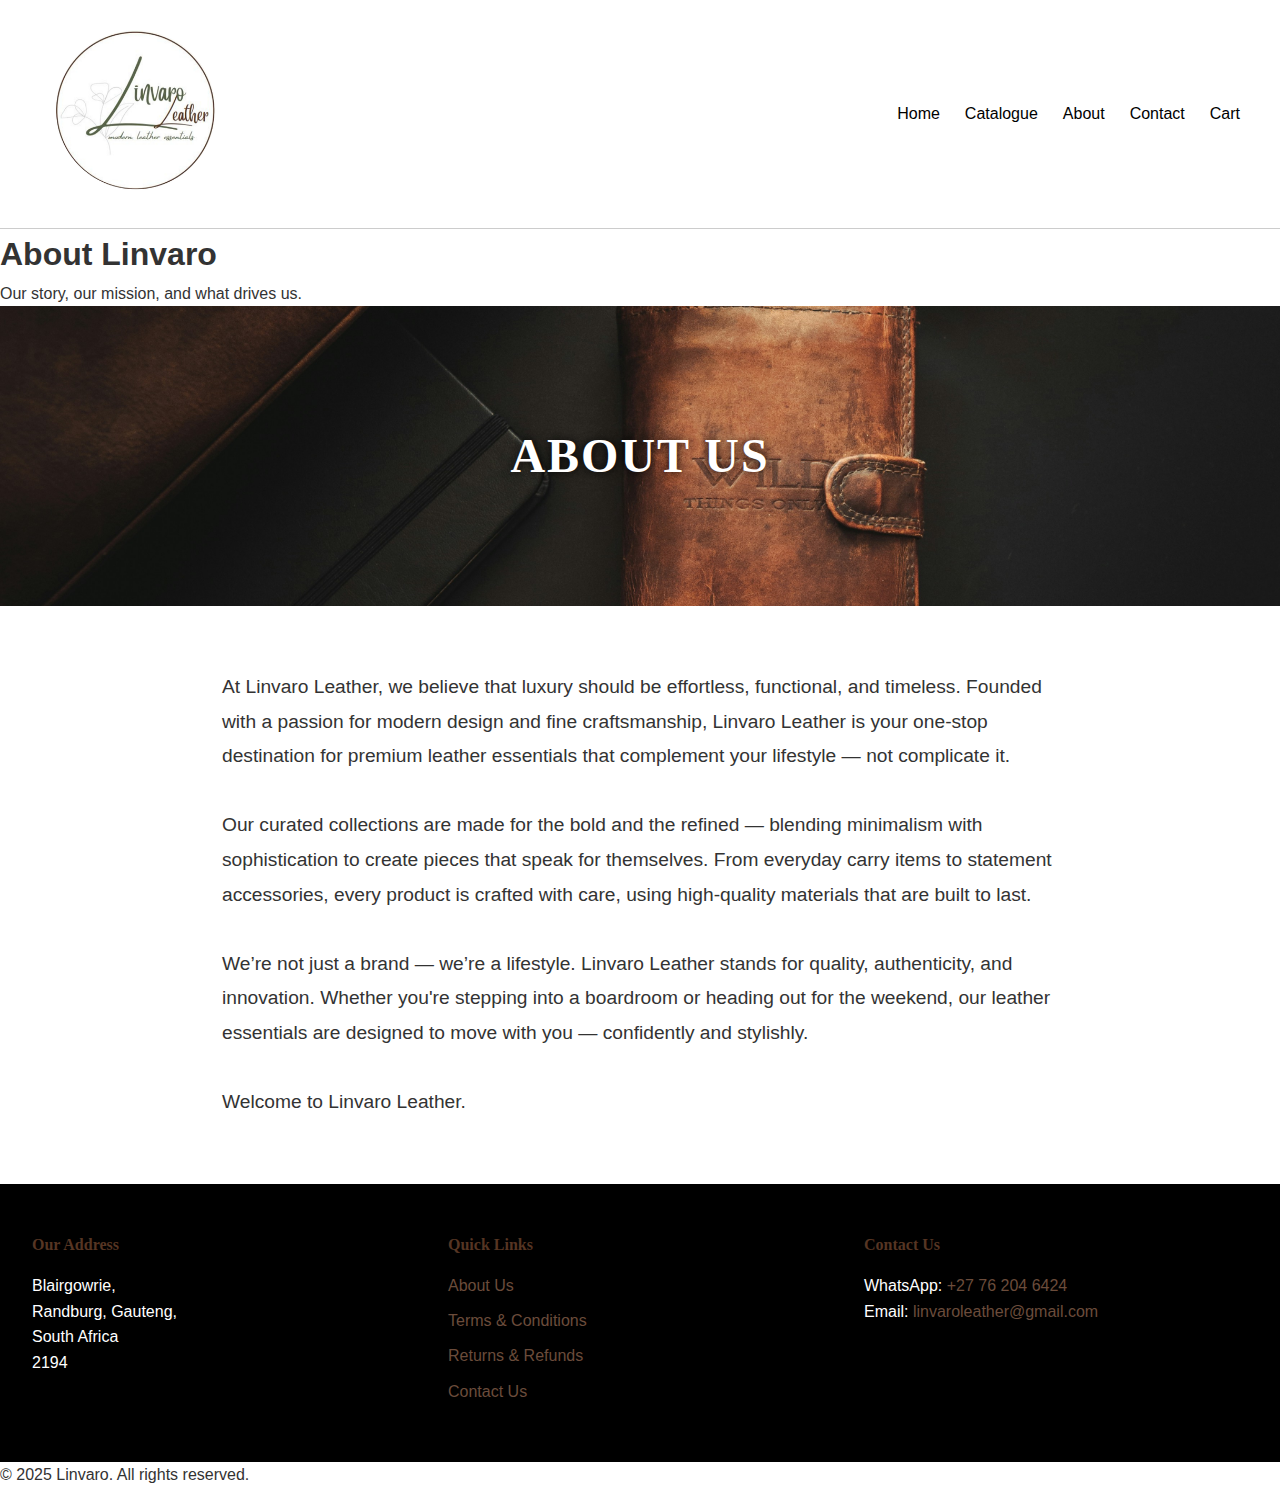
<file: about-us.html>
<!DOCTYPE html>
<html lang="en">
<head>
  <meta charset="UTF-8" />
  <meta name="viewport" content="width=device-width, initial-scale=1.0" />
  <title>Linvaro | About Us</title>
  <link rel="stylesheet" href="css/style.css" />
</head>
<body>

  <!-- Header/Navbar -->
  <header>
    <div class="logo">
  <img src="images/linvaro-logo.png" alt="Linvaro Logo" />
</div>
    <nav>
      <ul>
        <li><a href="index.html">Home</a></li>
        <li><a href="catalogue.html">Catalogue</a></li>
        <li><a href="about-us.html">About</a></li>
        <li><a href="contact.html">Contact</a></li>
        <li><a href="cart.html">Cart</a></li>
      </ul>
    </nav>
  </header>

  <!-- About Hero -->
  <section class="page-hero">
    <h1>About Linvaro</h1>
    <p>Our story, our mission, and what drives us.</p>
  </section>

  <!-- About Content -->
  <!-- Small About Banner -->
<section class="about-banner">
  <h1>ABOUT US</h1>
</section>

<!-- Brand Story -->
<section class="about-content">
  <p>
    At Linvaro Leather, we believe that luxury should be effortless, functional, and timeless. Founded with a passion for modern design and fine craftsmanship, Linvaro Leather is your one-stop destination for premium leather essentials that complement your lifestyle — not complicate it.
    <br><br>
    Our curated collections are made for the bold and the refined — blending minimalism with sophistication to create pieces that speak for themselves. From everyday carry items to statement accessories, every product is crafted with care, using high-quality materials that are built to last.
    <br><br>
    We’re not just a brand — we’re a lifestyle. Linvaro Leather stands for quality, authenticity, and innovation. Whether you're stepping into a boardroom or heading out for the weekend, our leather essentials are designed to move with you — confidently and stylishly.
    <br><br>
    Welcome to Linvaro Leather.
  </p>
</section>

  
    <!-- Info & Contact Block -->
  <section class="info-contact">
    <div class="address">
      <h4>Our Address</h4>
      <p>Blairgowrie, 
       <p> Randburg, Gauteng,
        <p></p>South Africa
        <p></p>2194
    </div>

    <div class="quick-links">
      <h4>Quick Links</h4>
      <ul>
        <li><a href="about-us.html">About Us</a></li>
        <li><a href="terms.html">Terms & Conditions</a></li>
        <li><a href="returns.html">Returns & Refunds</a></li>
        <li><a href="contact.html">Contact Us</a></li>
      </ul>
    </div>

    <div class="contact-info">
      <h4>Contact Us</h4>
      <p>WhatsApp: <a href="https://wa.me/27762046424" target="_blank">+27 76 204 6424</a></p>
      <p>Email: <a href="mailto:linvaroleather@gmail.com">linvaroleather@gmail.com</a></p>
    </div>
  </section>

  <!-- Footer -->
  <footer>
    <p>&copy; 2025 Linvaro. All rights reserved.</p>
  </footer>

</body>
</html>
</file>
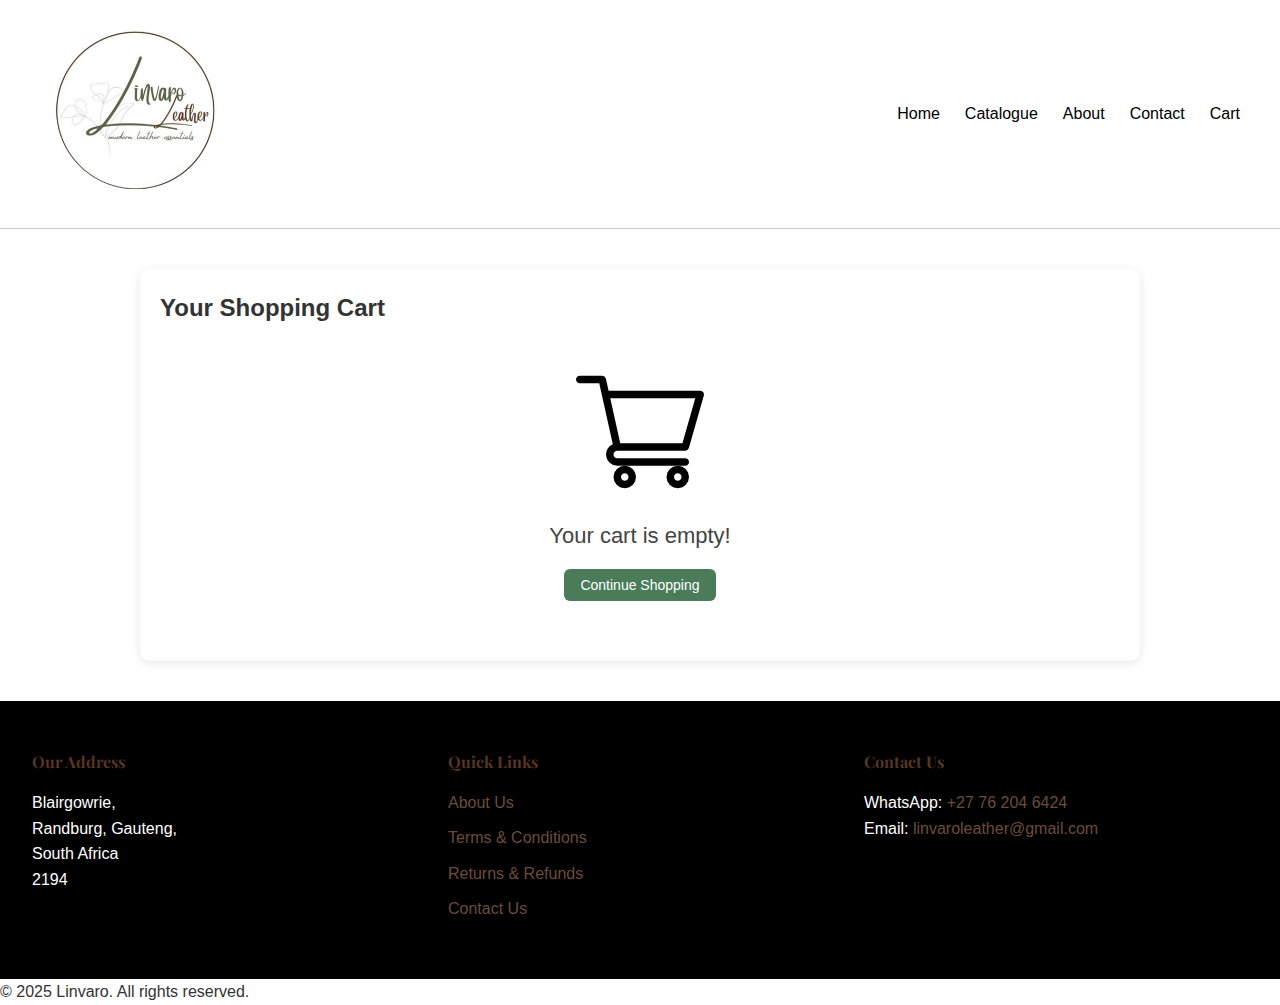
<file: cart.html>
<!DOCTYPE html>
<html lang="en">
<head>
  <meta charset="UTF-8" />
  <meta name="viewport" content="width=device-width, initial-scale=1.0" />
  <title>Your Cart - Linvaro</title>
  <link href="https://fonts.googleapis.com/css2?family=Playfair+Display&display=swap" rel="stylesheet" />
  <link rel="stylesheet" href="css/style.css" />
  <link rel="stylesheet" href="css/cart.css" />
</head>
<body>
  <!-- Header/Navbar -->
  <header>
    <div class="logo">
      <img src="images/linvaro-logo.png" alt="Linvaro Logo" />
    </div>
    <nav>
      <ul>
        <li><a href="index.html">Home</a></li>
        <li><a href="catalogue.html">Catalogue</a></li>
        <li><a href="about-us.html">About</a></li>
        <li><a href="contact.html">Contact</a></li>
        <li><a href="cart.html" class="active">Cart</a></li>
      </ul>
    </nav>
  </header>

  <!-- Cart Section -->
  <main class="cart-container">
    <h2>Your Shopping Cart</h2>
    <div id="cart-content">
      <!-- Content dynamically filled via JS -->
    </div>
  </main>

  <!-- Info & Contact Block -->
  <section class="info-contact">
    <div class="address">
      <h4>Our Address</h4>
      <p>Blairgowrie, 
       <p> Randburg, Gauteng,
        <p></p>South Africa
        <p></p>2194
    </div>

    <div class="quick-links">
      <h4>Quick Links</h4>
      <ul>
        <li><a href="about-us.html">About Us</a></li>
        <li><a href="terms.html">Terms & Conditions</a></li>
        <li><a href="returns.html">Returns & Refunds</a></li>
        <li><a href="contact.html">Contact Us</a></li>
      </ul>
    </div>

    <div class="contact-info">
      <h4>Contact Us</h4>
      <p>WhatsApp: <a href="https://wa.me/27762046424" target="_blank">+27 76 204 6424</a></p>
      <p>Email: <a href="mailto:linvaroleather@gmail.com">linvaroleather@gmail.com</a></p>
    </div>
  </section>

  <!-- Footer -->
  <footer>
    <p>&copy; 2025 Linvaro. All rights reserved.</p>
  </footer>

  <!-- JS Scripts -->
  <script src="js/script.js"></script>
  <script src="js/cart.js"></script>
</body>
</html>
</file>
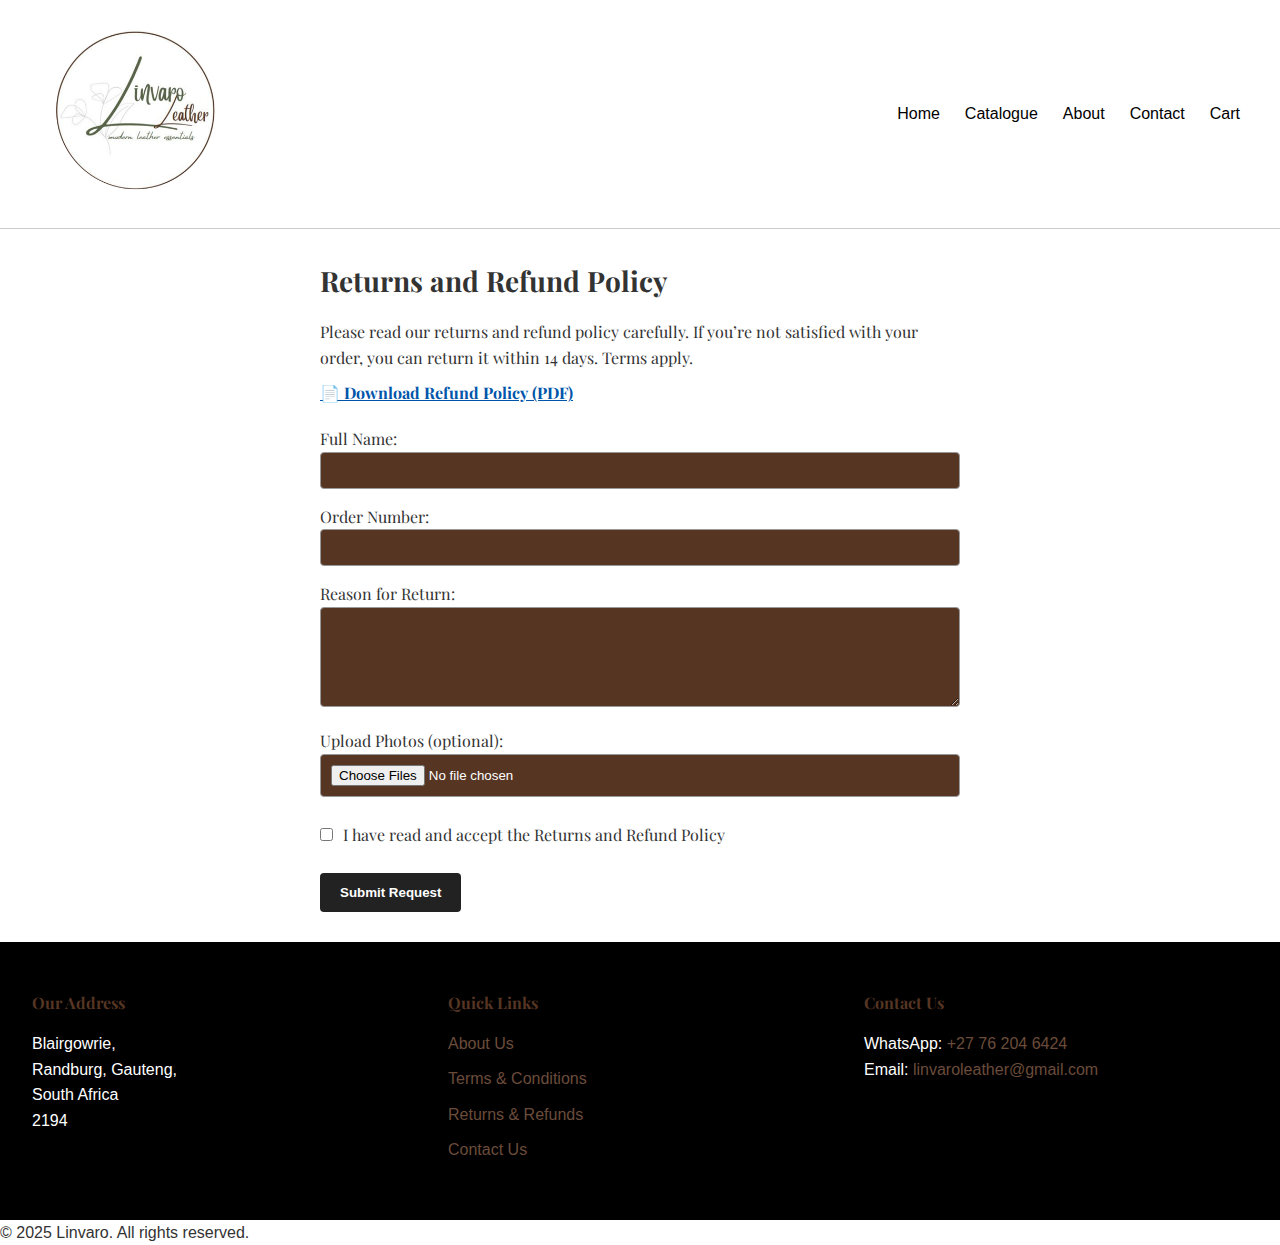
<file: returns.html>
<!DOCTYPE html>
<html lang="en">
<head>
  <meta charset="UTF-8" />
  <meta name="viewport" content="width=device-width, initial-scale=1.0" />
  <title>Returns & Refunds - Linvaro</title>
  <link href="https://fonts.googleapis.com/css2?family=Playfair+Display&display=swap" rel="stylesheet" />
  <link rel="stylesheet" href="css/style.css" />
  <link rel="stylesheet" href="css/returns.css" />
</head>
<body>
  <!-- Header/Navbar -->
  <header>
    <div class="logo">
      <img src="images/linvaro-logo.png" alt="Linvaro Logo" />
    </div>
    <nav>
      <ul>
        <li><a href="index.html">Home</a></li>
        <li><a href="catalogue.html">Catalogue</a></li>
        <li><a href="about-us.html">About</a></li>
        <li><a href="contact.html">Contact</a></li>
        <li><a href="cart.html">Cart</a></li>
      </ul>
    </nav>
  </header>

  <!-- PAGE CONTENT -->
  <main class="returns-container">
    <h2>Returns and Refund Policy</h2>
    <p>Please read our returns and refund policy carefully. If you’re not satisfied with your order, you can return it within 14 days. Terms apply.</p>
    
    <!-- Download PDF -->
    <a href="assets/ReturnsPolicy.pdf" download class="pdf-download">📄 Download Refund Policy (PDF)</a>

    <form id="returns-form">
      <label for="fullName">Full Name:</label>
      <input type="text" id="fullName" name="fullName" required>

      <label for="orderNumber">Order Number:</label>
      <input type="text" id="orderNumber" name="orderNumber" required>

      <label for="reason">Reason for Return:</label>
      <textarea id="reason" name="reason" required></textarea>

      <label for="images">Upload Photos (optional):</label>
      <input type="file" id="images" name="images" multiple accept="image/*">

      <div class="checkbox-wrapper">
        <input type="checkbox" id="acceptPolicy" required>
        <label for="acceptPolicy">I have read and accept the Returns and Refund Policy</label>
      </div>

      <button type="submit">Submit Request</button>
    </form>
  </main>

  <!-- Info & Contact Block -->
  <section class="info-contact">
    <div class="address">
      <h4>Our Address</h4>
      <p>Blairgowrie, 
       <p> Randburg, Gauteng,
        <p></p>South Africa
        <p></p>2194
    </div>

    <div class="quick-links">
      <h4>Quick Links</h4>
      <ul>
        <li><a href="about-us.html">About Us</a></li>
        <li><a href="terms.html">Terms & Conditions</a></li>
        <li><a href="returns.html">Returns & Refunds</a></li>
        <li><a href="contact.html">Contact Us</a></li>
      </ul>
    </div>

    <div class="contact-info">
      <h4>Contact Us</h4>
      <p>WhatsApp: <a href="https://wa.me/27762046424" target="_blank">+27 76 204 6424</a></p>
      <p>Email: <a href="mailto:linvaroleather@gmail.com">linvaroleather@gmail.com</a></p>
    </div>
  </section>

  <!-- Footer -->
  <footer>
    <p>&copy; 2025 Linvaro. All rights reserved.</p>
  </footer>

  <!-- Scripts -->
  <script src="js/script.js"></script>
  <script src="js/returns.js"></script>
</body>
</html>
</file>
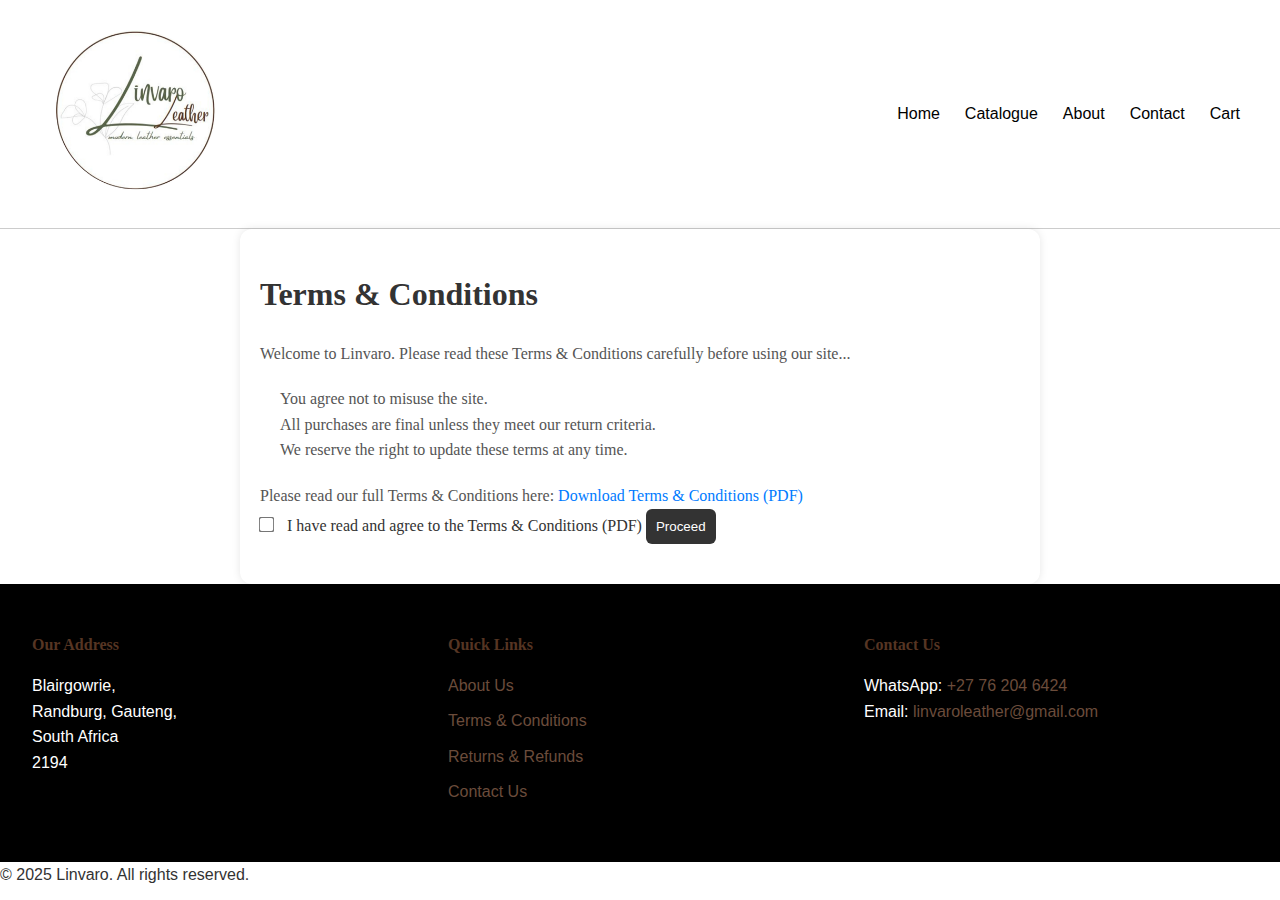
<file: terms.html>
<!DOCTYPE html>
<html lang="en">
<head>
  <meta charset="UTF-8" />
  <meta name="viewport" content="width=device-width, initial-scale=1.0"/>
  <title>Terms & Conditions - Linvaro</title>
  <link rel="stylesheet" href="css/style.css" />
  <link rel="stylesheet" href="css/terms.css" />
</head>
<body>
  <!-- Header -->
  <header>
    <div class="logo">
      <img src="images/linvaro-logo.png" alt="Linvaro Logo" />
    </div>
    <nav>
      <ul>
        <li><a href="index.html">Home</a></li>
        <li><a href="catalogue.html">Catalogue</a></li>
        <li><a href="about-us.html">About</a></li>
        <li><a href="contact.html">Contact</a></li>
        <li><a href="cart.html">Cart</a></li>
      </ul>
    </nav>
  </header>

  <!-- Main Content -->
  <main class="terms-container">
    <h2>Terms & Conditions</h2>
    <p>Welcome to Linvaro. Please read these Terms & Conditions carefully before using our site...</p>

    <ul>
      <li>You agree not to misuse the site.</li>
      <li>All purchases are final unless they meet our return criteria.</li>
      <li>We reserve the right to update these terms at any time.</li>
    </ul>

    <p>
  Please read our full Terms & Conditions here: 
  <a href="assets/Terms.pdf" target="_blank" rel="noopener noreferrer" style="color: #007BFF;">
    Download Terms & Conditions (PDF)
  </a>
</p>


    <label>
      <input type="checkbox" id="acceptTerms" />
      I have read and agree to the <a href="docs/terms.pdf" target="_blank" rel="noopener noreferrer">Terms & Conditions (PDF)</a>
    </label>

    <button id="proceedBtn" disabled>Proceed</button>
  </main>

  <!-- Info & Contact Block -->
  <section class="info-contact">
    <div class="address">
      <h4>Our Address</h4>
      <p>Blairgowrie, 
       <p> Randburg, Gauteng,
        <p></p>South Africa
        <p></p>2194
       </div>

    <div class="quick-links">
      <h4>Quick Links</h4>
      <ul>
        <li><a href="about-us.html">About Us</a></li>
        <li><a href="terms.html">Terms & Conditions</a></li>
        <li><a href="returns.html">Returns & Refunds</a></li>
        <li><a href="contact.html">Contact Us</a></li>
      </ul>
    </div>

    <div class="contact-info">
      <h4>Contact Us</h4>
      <p>WhatsApp: <a href="https://wa.me/27762046424" target="_blank">+27 76 204 6424</a></p>
      <p>Email: <a href="mailto:linvaroleather@gmail.com">linvaroleather@gmail.com</a></p>
    </div>
  </section>

  <!-- Footer -->
  <footer>
    <p>&copy; 2025 Linvaro. All rights reserved.</p>
  </footer>

  <!-- Scripts -->
  <script src="js/script.js"></script>
  <script src="js/terms.js"></script>
</body>
</html>
</file>
<file: css/cart.css>
/* cart.css */

/* Container for entire cart section */
.cart-container {
  max-width: 1000px;
  margin: 40px auto;
  padding: 20px;
  background: #ffffff;
  box-shadow: 0 2px 10px rgba(0,0,0,0.1);
  border-radius: 10px;
}

/* Empty cart message */
.empty-cart {
  text-align: center;
  padding: 40px 15px;
}

.empty-cart-icon {
  width: 10px; /* 👈 smaller icon */
  opacity: 0.5;
  margin: 20px auto;
  display: block;
}

.empty-cart h2 {
  font-size: 22px; /* 👈 smaller text */
  margin: 15px 0;
  color: #444;
  font-weight: 500;
}

.empty-cart button {
  padding: 8px 16px;
  background-color: #4a7c59;
  border: none;
  color: white;
  font-size: 14px;
  border-radius: 6px;
  cursor: pointer;
}


/* Cart item styles */
.cart-item {
  display: flex;
  align-items: center;
  margin-bottom: 20px;
  border-bottom: 1px solid #eee;
  padding-bottom: 20px;
}

.cart-item img {
  width: 80px;
  height: 80px;
  object-fit: cover;
  border-radius: 8px;
  margin-right: 20px;
}

.item-details {
  flex: 1;
}

.item-details h3 {
  margin: 0 0 5px;
  font-size: 18px;
  color: #333;
}

.item-details p {
  margin: 2px 0;
  color: #666;
  font-size: 14px;
}

.item-controls {
  display: flex;
  align-items: center;
  gap: 10px;
}

.quantity-input {
  width: 40px;
  text-align: center;
  padding: 5px;
}

.remove-btn {
  background-color: #563523;
  color: white;
  padding: 6px 12px;
  border: none;
  border-radius: 6px;
  cursor: pointer;
}

/* Checkout */
.checkout-section {
  text-align: right;
  margin-top: 30px;
}

.checkout-btn {
  padding: 12px 24px;
  background-color: #4a7c59;
  color: white;
  font-size: 16px;
  border: none;
  border-radius: 8px;
  cursor: pointer;
}

/* Select All container */
.select-all-container {
  margin-bottom: 20px;
  font-size: 16px;
  user-select: none;
}

/* Cart item checkbox */
.cart-item input[type="checkbox"].item-checkbox {
  margin-right: 15px;
  width: 18px;
  height: 18px;
  cursor: pointer;
}

/* Select All checkbox */
#select-all {
  width: 20px;
  height: 20px;
  cursor: pointer;
  margin-right: 10px;
}

/* Align checkbox and image in cart-item */
.cart-item {
  align-items: center;
}

/* Adjust cart item layout so checkbox fits nicely left */
.cart-item > input[type="checkbox"].item-checkbox {
  flex-shrink: 0;
}

/* Add a bit of spacing between quantity input and labels */
.quantity-input {
  margin-left: 8px;
}
</file>
<file: css/returns.css>
/* Only for the Returns page layout */

.returns-container {
  padding: 30px;
  max-width: 700px;
  margin: 0 auto;
  font-family: 'Playfair Display', serif;
}

.returns-container h2 {
  font-size: 28px;
  margin-bottom: 15px;
}

.returns-container p,
form label {
  font-size: 16px;
  margin: 10px 0;
}

form input[type="text"],
form textarea,
form input[type="file"] {
  width: 100%;
  padding: 10px;
  margin-bottom: 15px;
  background-color: #563523;
  color: #fff;
  border: 1px solid #999;
  border-radius: 4px;
}

form textarea {
  min-height: 100px;
  resize: vertical;
}

.checkbox-wrapper {
  display: flex;
  align-items: center;
  margin-bottom: 15px;
}

.checkbox-wrapper input {
  margin-right: 10px;
}

.pdf-download {
  display: inline-block;
  margin-bottom: 20px;
  color: #0055aa;
  text-decoration: underline;
  font-weight: bold;
}

button[type="submit"] {
  background-color: #222;
  color: #fff;
  padding: 12px 20px;
  border: none;
  border-radius: 4px;
  cursor: pointer;
  font-weight: bold;
}

button[type="submit"]:hover {
  background-color: #444;
}
</file>
<file: css/terms.css>
/* Style for Terms & Conditions page */
.terms-container {
  padding: 40px 20px;
  max-width: 800px;
  margin: auto;
  background-color: white;
  border-radius: 12px;
  box-shadow: 0 0 8px rgba(0,0,0,0.1);
  font-family: 'Playfair Display', serif;
}

.terms-container h2 {
  font-size: 2rem;
  margin-bottom: 20px;
  color: #333;
}

.terms-container p,
.terms-container li {
  font-size: 1rem;
  line-height: 1.6;
  color: #555;
}

.terms-container ul {
  margin: 20px 0;
  padding-left: 20px;
}

.terms-actions {
  margin-top: 30px;
  display: flex;
  flex-direction: column;
  gap: 15px;
}

.download-btn {
  background-color: #444;
  color: white;
  padding: 10px 15px;
  border-radius: 6px;
  text-decoration: none;
  display: inline-block;
  width: fit-content;
  transition: background-color 0.3s ease;
}

.download-btn:hover {
  background-color: #000;
}

input[type="checkbox"] {
  transform: scale(1.2);
  margin-right: 10px;
}

button#proceedBtn {
  background-color: #333;
  color: white;
  padding: 10px;
  border: none;
  border-radius: 6px;
  cursor: not-allowed;
}

button#proceedBtn.enabled {
  background-color: #28a745;
  cursor: pointer;
}
</file>
<file: css/style.css>
/* === RESET === */
* {
  margin: 0;
  padding: 0;
  box-sizing: border-box;
}
body {
  font-family: 'Segoe UI', sans-serif;
  background-color: #fff;
  color: #333;
  line-height: 1.6;
}
a {
  text-decoration: none;
  color: inherit;
}
ul {
  list-style: none;
}

/* HEADER STYLE */
/* Header styling */
header {
  background-color: white;
  display: flex;
  justify-content: space-between;
  align-items: center;
  padding: 20px 40px;  /* More padding for bigger white space */
  border-bottom: 1px solid #ccc;
}

/* Logo container with flex for side by side */
.logo-container {
  display: flex;
  align-items: center;
}

/* Bigger logo image */
.logo img {
  max-width: 200px;   /* Visible but not oversized */
  width: 100%;
  height: auto;
  display: block;
  margin: 0 auto;
}

@media (max-width: 1024px) {
  .logo img {
    max-width: 160px;
  }
}

@media (max-width: 768px) {
  .logo img {
    max-width: 130px;
  }
}

@media (max-width: 480px) {
  .logo img {
    max-width: 110px;
  }
}

/* Text next to logo */
.logo-text {
  position: relative;
  font-family: 'Angelina', sans-serif;
  line-height: 1;
}

.linvaro {
  font-size: 40px;
  color: #586548;  /* light green */
  font-weight: bold;
}

.leather {
  font-size: 40px;
  color: #7b4f31;  /* brown */
  font-weight: 600;

  /* offset to start under "ro" */
  display: inline-block;
  margin-left: 0px;  /* adjust this number to align exactly under "ro" */
}


/* Navigation links */
nav ul {
  display: flex;
  list-style: none;
  margin: 0;
  padding: 0;
}

nav ul li a {
  color: black;
  text-decoration: none;
  margin-left: 25px;
  font-weight: 500;
  font-size: 16px;
}

nav ul li a:hover {
  color: #586548; /* subtle green hover */
}


/* === HERO SECTIONS === */
.hero {
  position: relative;
  height: 80vh;
  background-color: #586548; /* deep dark brown - keep consistent */
  color: #06f7d7; /* greenish-brown text */
  overflow: hidden;
}

.hero-slide {
  position: absolute;
  top: 0;
  left: 0;
  width: 100%;
  height: 100%;
  background-color: #586548; /* consistent background */
  display: flex;
  justify-content: center;  /* horizontally center */
  align-items: center;      /* vertically center */
  text-align: center;
  opacity: 0;
  transition: opacity 1s ease-in-out;
  z-index: 1;
  padding: 2rem;
}

.hero-slide.active {
  opacity: 1;
  z-index: 2;
}

.hero-content h1 {
  font-size: 3.5rem;
  margin-bottom: 1rem;
  letter-spacing: 3px;
  text-shadow: 0 0 8px #fcc174; /* Light brown glow */
  color: #06f7d7; /* Accent green */
}

.hero-content p {
  font-size: 1.25rem;
  margin-bottom: 2rem;
  text-shadow: 0 0 5px #2f1e15; /* Dark brown shadow */
  color: #fcc174; /* Light brown */
}



/* Animations */
@keyframes fadeInUp {
  from {
    opacity: 0;
    transform: translateY(40px);
  }
  to {
    opacity: 1;
    transform: translateY(0);
  }
}

/* Button (reuse your cta-button styles with glow) */
.cta-button {
  background: linear-gradient(45deg, #fcc174, #06f7d7);
  color: #ffffff;
  padding: 15px 30px;
  border-radius: 30px;
  font-weight: 700;
  text-transform: uppercase;
  box-shadow: 0 0 10px #4a7c59aa;
  transition: box-shadow 0.3s ease;
  text-decoration: none;
}

.cta-button:hover {
  box-shadow: 0 0 20px #a67c52ff;
  cursor: pointer;
}

/* === PRODUCT SLIDER === */
.product-slider {
  padding: 2rem;
}
.slider-container {
  position: relative;
  overflow: hidden;
}
.slider-track {
  display: flex;
  gap: 1rem;
  overflow-x: auto;
  scroll-behavior: smooth;
}
.product-card {
  min-width: 200px;
  background: #f9f9f9;
  padding: 1rem;
  border-radius: 8px;
  text-align: center;
  flex-shrink: 0;
  color: #333;
}
.product-card img {
  max-width: 100%;
  height: 150px;
  object-fit: cover;
  border-radius: 4px;
}
.slider-btn {
  position: absolute;
  top: 50%;
  transform: translateY(-50%);
  font-size: 2rem;
  background: rgba(0, 0, 0, 0.5);
  color: white;
  border: none;
  cursor: pointer;
  padding: 0.5rem;
  user-select: none;
}
.slider-btn.left {
  left: 0;
}
.slider-btn.right {
  right: 0;
}

/* === CATALOGUE FILTERS === */
.filters {
  padding: 1rem 2rem;
  text-align: center;
}
.filter-btn {
  margin: 0.5rem;
  padding: 0.6rem 1.2rem;
  border: 1px solid #c59d5f;
  background: white;
  color: #c59d5f;
  cursor: pointer;
  border-radius: 4px;
  transition: all 0.3s;
}
.filter-btn.active,
.filter-btn:hover {
  background-color: #c59d5f;
  color: white;
}

/* === PRODUCT GRID === */
.product-grid {
  display: flex;
  justify-content: center;
  gap: 2rem;
  flex-wrap: wrap;
}

/* === FEATURED PRODUCTS SECTION === */
.featured-products {
  padding: 4rem 2rem;
  background-color: #fff;
  color: #333;
  text-align: center;
}

.featured-products h2 {
 font-family: 'Angelina', cursive;
  font-size: 2.5rem;
  margin-bottom: 2rem;
  color: #586548;
}

.product-card {
  background-color: #586548;
  padding: 1rem;
  border-radius: 15px;
  width: 220px;
  box-shadow: 0 0 15px #6b4c3baa;
  transition: transform 0.3s ease;
  color: white;
}

.product-card:hover {
  transform: scale(1.05);
  box-shadow: 0 0 25px #a67c52ff;
}

.product-card img {
  width: 100%;
  border-radius: 12px;
  margin-bottom: 1rem;
}

.product-name {
  font-weight: 600;
  font-size: 1.1rem;
  margin-bottom: 0.5rem;
}

.product-price {
  font-weight: 700;
  font-size: 1rem;
  color: #d4af37;
}

.view-all-btn {
  display: inline-block;
  margin-top: 2rem;
  padding: 12px 28px;
  background: linear-gradient(45deg, #6b4c3b, #586548);
  color: white;
  border-radius: 30px;
  font-weight: 700;
  text-decoration: none;
  box-shadow: 0 0 10px #4a7c59aa;
  transition: box-shadow 0.3s ease;
}

.view-all-btn:hover {
  box-shadow: 0 0 20px #a67c52ff;
  cursor: pointer;
}

/* === BILLIONAIRE TAGLINE === */
.tagline {
  padding: 3rem 2rem;
  background-color: #586548;
  color: #fff;
  font-family: 'Playfair Display', serif;
  font-size: 2rem;
  font-weight: 700;
  text-align: center;
  letter-spacing: 3px;
  box-shadow: inset 0 0 15px #4a7c59;
}

/* === INFO & CONTACT BLOCK === */
.info-contact {
  display: flex;
  justify-content: space-around;
  background-color: #000;
  color: #fff;
  padding: 3rem 2rem;
  flex-wrap: wrap;
  gap: 2rem;
}

.info-contact > div {
  flex: 1 1 250px;
}

.info-contact h4 {
  font-family: 'Playfair Display', serif;
  margin-bottom: 1rem;
  color: #563523;
}

.info-contact ul {
  list-style: none;
  padding-left: 0;
}

.info-contact ul li {
  margin-bottom: 0.6rem;
}

.info-contact a {
  color: #6b4c3b;
  text-decoration: none;
}

.info-contact a:hover {
  text-decoration: underline;
}

/* === ABOUT PAGE === */
/* About Banner - Small top strip */
.about-banner {
  background-image: url('../images/About.jpg');
  background-size: cover;
  background-position: center;
  height: 300px;
  display: flex;
  align-items: center;
  justify-content: center;
  color: #ffffff;
  text-shadow: 0 0 10px #000;
}

.about-banner h1 {
  font-size: 3rem;
  font-family: 'Playfair Display', serif;
  letter-spacing: 2px;
}

/* Main Content below banner */
.about-content {
  padding: 4rem 2rem;
  max-width: 900px;
  margin: auto;
  font-size: 1.2rem;
  line-height: 1.8;
  color: #333;
  font-family: 'Arial', sans-serif;
}


/* === CONTACT PAGE === */
.contact-section {
  display: flex;
  flex-wrap: wrap;
  gap: 2rem;
  padding: 2rem;
}
.contact-form {
  flex: 2;
}
.contact-form form {
  display: flex;
  flex-direction: column;
  gap: 1rem;
}
.contact-form input,
.contact-form textarea {
  padding: 0.75rem;
  border: 1px solid #ccc;
  border-radius: 4px;
}
.contact-form button {
  padding: 0.75rem;
  background-color: #6b4c3b;
  color: white;
  border: none;
  cursor: pointer;
  border-radius: 4px;
}
.contact-socials {
  flex: 1;
}
.contact-socials img {
  width: 40px;
  margin-right: 1rem;
}

/* Responsive */
@media (max-width: 600px) {
  .cart-item {
    flex-direction: column;
    align-items: flex-start;
  }

  .cart-product-image {
    width: 100%;
    height: auto;
  }

  .cart-checkbox {
    margin-bottom: 10px;
  }
}

/* Responsive tweaks */
@media (max-width: 768px) {
  header {
    flex-direction: column;
    gap: 0.8rem;
  }

  nav ul {
    flex-wrap: wrap;
    justify-content: center;
  }

  .info-contact {
    flex-direction: column;
    text-align: center;
  }

  .about-content,
  .contact-section {
    flex-direction: column;
  }
}
</file>
